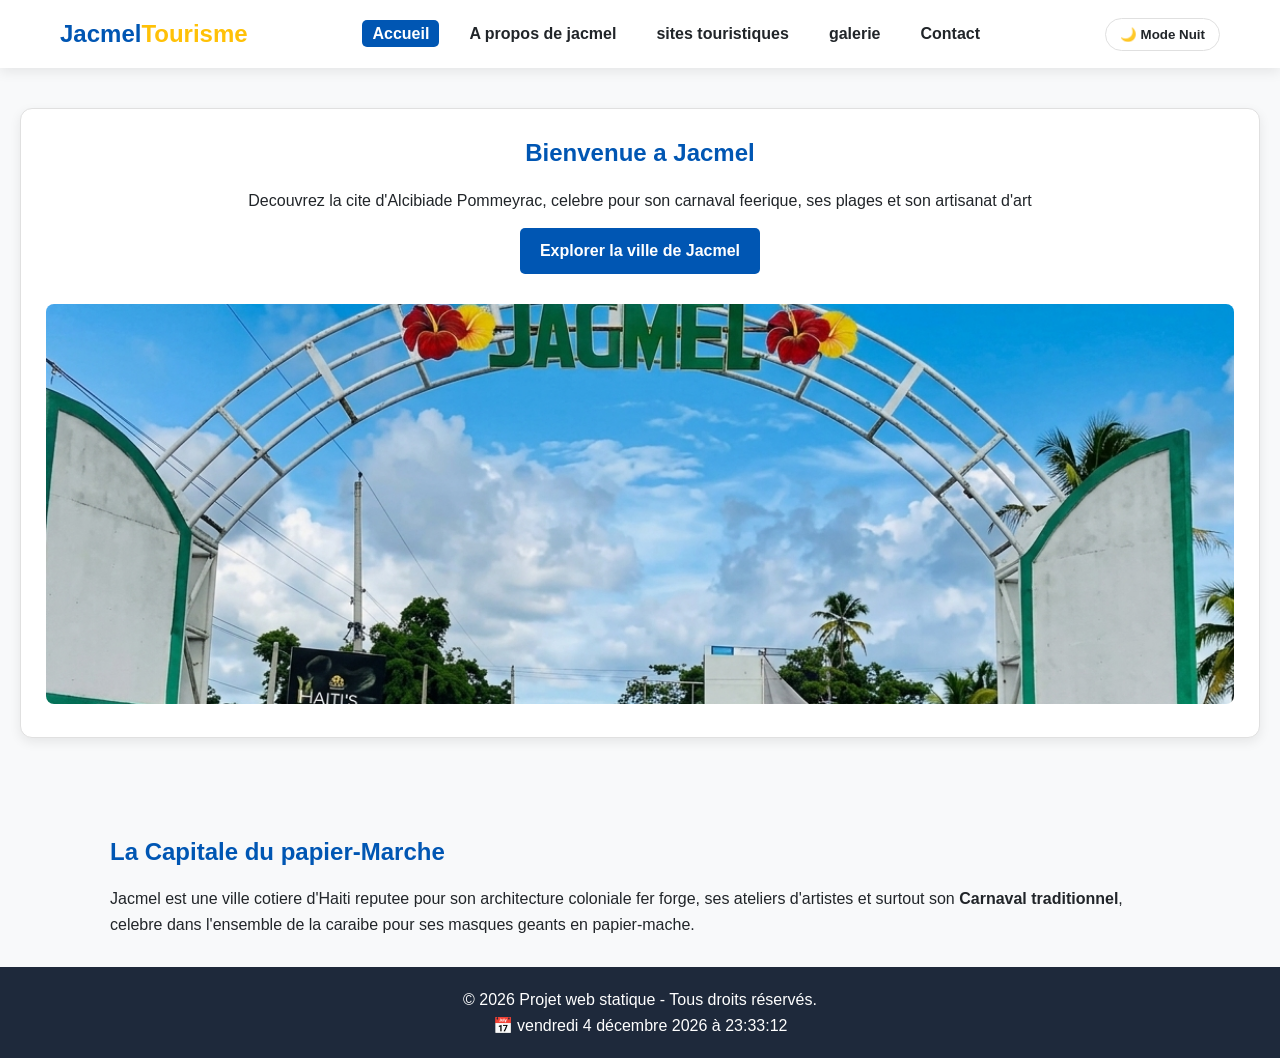
<file: index.html>
<!DOCTYPE html>
<html lang="fr">
<head>
    <meta charset="UTF-8">
    <meta name="viewport" content="width=device-width, initial-scale=1.0">
    <title>Jacmel - Capitale culturelle d'Haïti</title>
    <link rel="stylesheet" href="style.css">
</head>
<body>
    <audio id="bgMusic" loop style="display: none;">
        <source src="music/musique.mp3" type="audio/mpeg">
    </audio>
    <header>
        <nav class="navbar">
            <div class="logo">Jacmel<span>Tourisme</span></div>
                <ul class="nav-links" id="nav-links">
                    <li><a href="index.html" class="active">Accueil</a></li>
                    <li><a href="A propos.html">A propos de jacmel</a></li>
                    <li><a href="sites touristiques.html">sites touristiques</a></li>
                    <li><a href="galerie.html">galerie</a></li>
                    <li><a href="contact.html">Contact</a></li>
                </ul>
                <button id="themeToggle" class="btn-theme">🌙 Mode Nuit</button>
            <div class="hamburger" id="hamburger">&#9776;</div>
        </nav>
    </header>
    <section class="hero">
        <div class="hero-content">
            <div class="card">
            <h1>Bienvenue a Jacmel</h1>
            <p>Decouvrez la cite d'Alcibiade Pommeyrac, celebre pour son carnaval feerique, ses plages et son artisanat d'art </p>
            <a href="sites touristiques.html" class="btn-main">Explorer la ville de Jacmel</a>
            <image src="images/entree.jpg" alt="Bienvenue a Jacmel"></image>
            </div>
        </div>
    </section>
    <section class="container intro-section">
        <h2>La Capitale du papier-Marche</h2>
        <p>
            Jacmel est une ville cotiere d'Haiti reputee pour son architecture coloniale fer forge, ses ateliers d'artistes et surtout son
            <strong>Carnaval traditionnel</strong>,
            celebre dans l'ensemble de la caraibe pour ses masques geants en papier-mache.
        </p>
    </section>
    <button id="backToTop" class="back-to-top">retour en haut</button>
    <footer>
        <p>&copy; 2026 Projet web statique - Tous droits réservés.</p>
        <p id="datetime"></p>
    </footer>
    <script src="script.js"></script>
</body>
</html>
</file>
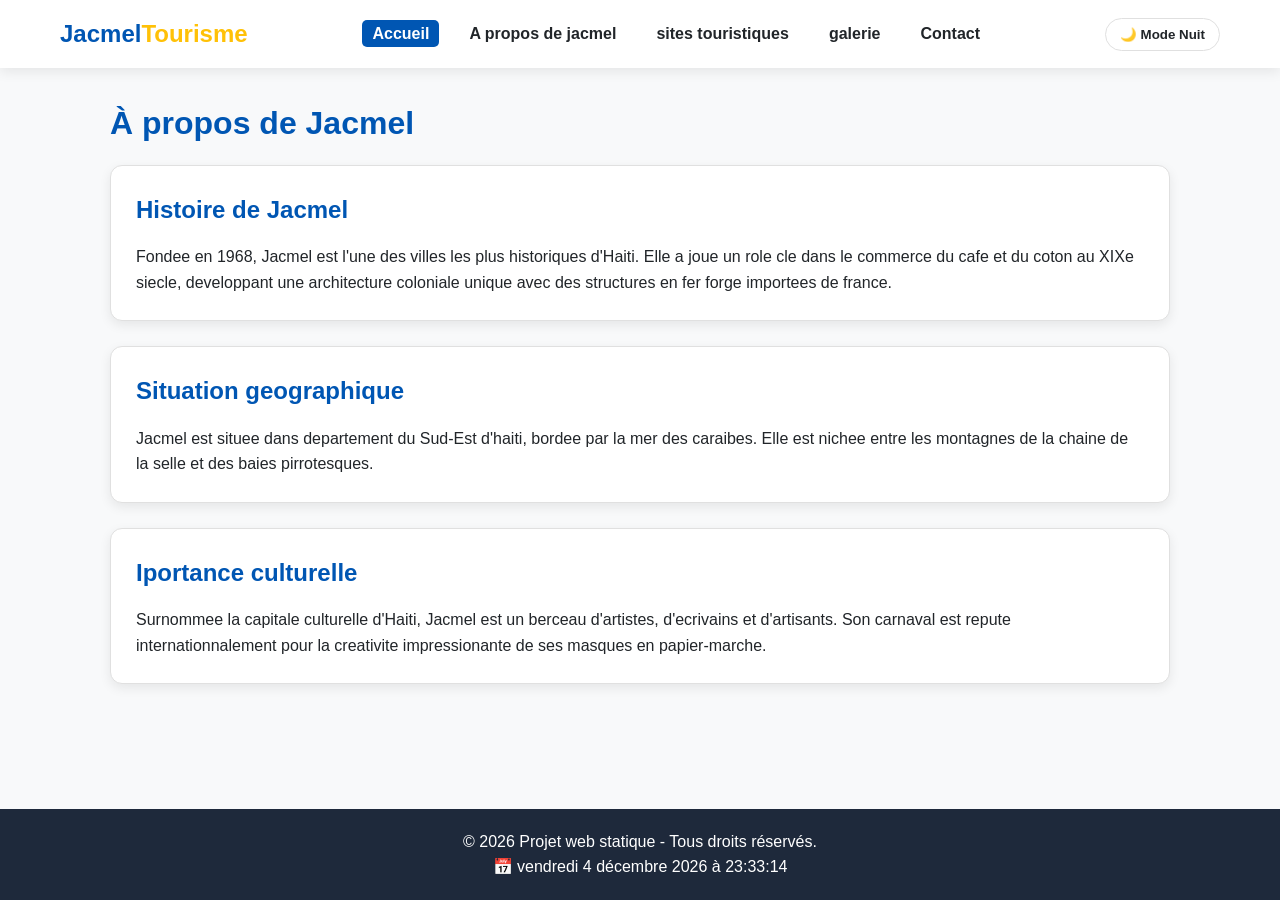
<file: A propos.html>
<!DOCTYPE html>
<html lang="fr">
<head>
    <meta charset="UTF-8">
    <meta name="viewport" content="width=device-width, initial-scale=1.0">
    <title>Jacmel - Capitale culturelle d'Haïti</title>
    <link rel="stylesheet" href="style.css">
</head>
<body>
    <audio id="bgMusic" loop style="display: none;">
        <source src="music/musique.mp3" type="audio/mpeg">
    </audio>
   <header>
        <nav class="navbar">
            <div class="logo">Jacmel<span>Tourisme</span></div>
                <ul class="nav-links" id="nav-links">
                    <li><a href="index.html" class="active">Accueil</a></li>
                    <li><a href="A propos.html">A propos de jacmel</a></li>
                    <li><a href="sites touristiques.html">sites touristiques</a></li>
                    <li><a href="galerie.html">galerie</a></li>
                    <li><a href="contact.html">Contact</a></li>
                </ul>
                <button id="themeToggle" class="btn-theme">🌙 Mode Nuit</button>
            <div class="hamburger" id="hamburger">&#9776;</div>
        </nav>
    </header>
    <main class="container">
        <h1>À propos de Jacmel</h1>
        <section class="card">
            <h2>Histoire de Jacmel</h2>
            <p>
                Fondee en 1968, Jacmel est l'une des villes les plus historiques d'Haiti. Elle a joue un role cle dans le commerce du cafe et du coton au XIXe siecle, developpant une architecture coloniale unique avec des structures en fer forge importees de france.  
            </p>
        </section>
        <section class="card">
            <h2>Situation geographique</h2>
            <p>
                Jacmel est situee dans departement du Sud-Est d'haiti, bordee par la mer des caraibes. Elle est nichee entre les montagnes de la chaine de la selle et des baies pirrotesques.
            </p>
        </section>
        <section class="card">
            <h2>Iportance culturelle</h2>
            <p>
                Surnommee la capitale culturelle d'Haiti, Jacmel est un berceau d'artistes, d'ecrivains et d'artisants. Son carnaval est repute internationnalement pour la creativite impressionante de ses masques en papier-marche.
            </p>
        </section>
    </main>
        <button id="backToTop" class="back-to-top">retour en haut</button>
    <footer>
        <p>&copy; 2026 Projet web statique - Tous droits réservés.</p>
        <p id="datetime"></p>
    </footer>
    <script src="script.js"></script>
</body>
</html>
</file>
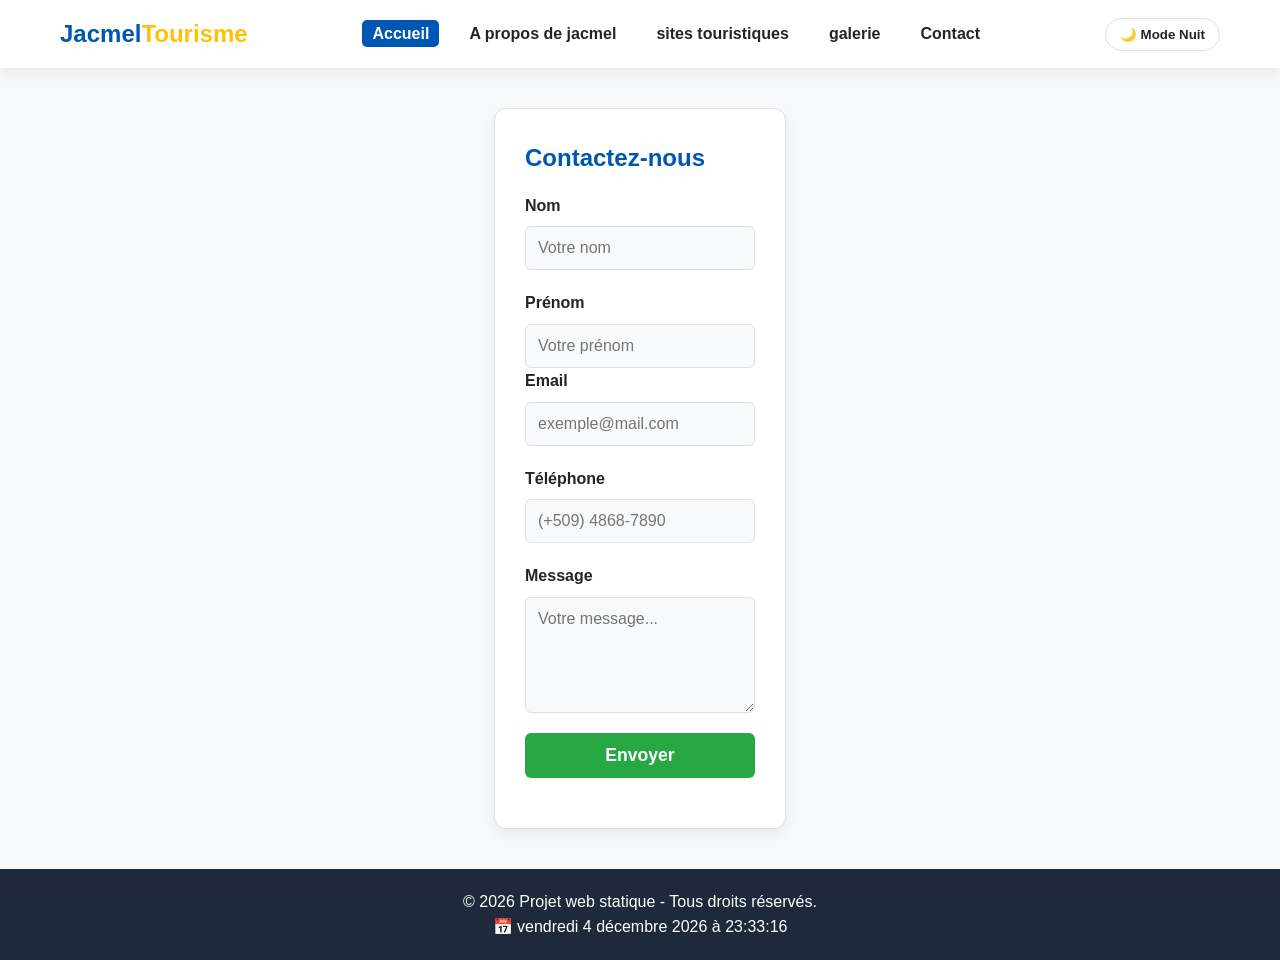
<file: contact.html>
<!DOCTYPE html>
<html lang="fr">
<head>
    <meta charset="UTF-8">
    <meta name="viewport" content="width=device-width, initial-scale=1.0">
    <title>Jacmel - Capitale culturelle d'Haïti</title>
    <link rel="stylesheet" href="style.css">
</head>
<body>
    <audio id="bgMusic" loop style="display: none;">
        <source src="music/musique.mp3" type="audio/mpeg">
    </audio>
    <header>
        <nav class="navbar">
            <div class="logo">Jacmel<span>Tourisme</span></div>
                <ul class="nav-links" id="nav-links">
                    <li><a href="index.html" class="active">Accueil</a></li>
                    <li><a href="A propos.html">A propos de jacmel</a></li>
                    <li><a href="sites touristiques.html">sites touristiques</a></li>
                    <li><a href="galerie.html">galerie</a></li>
                    <li><a href="contact.html">Contact</a></li>
                </ul>
                 <button id="themeToggle" class="btn-theme">🌙 Mode Nuit</button>
            <div class="hamburger" id="hamburger">&#9776;</div>
        </nav>
    </header>
    <section class="contact-section">
        <h1>Contactez-nous</h1>
        <div id="message-confirmation" class="alert-succes" style="display: none;"></div>
        <form id="contactForm" onsubmit="return validerFormulaire(event)">
            <div class="form-group">
                <label for="nom">Nom</label>
                <input type="text" id="nom" name="nom" placeholder="Votre nom" required>
            </div>

            <div class="form-group">
                <label for="prenom">Prénom</label>
                <input type="text" id="prenom" name="prenom" placeholder="Votre prénom" required>


            <div class="form-group">
                <label for="email">Email</label>
                <input type="email" id="email" name="email" placeholder="exemple@mail.com" required>
            </div>

            <div class="form-group">
                <label for tel">Téléphone</label>
                <input type="tel" id="tel" name="tel" placeholder="(+509) 4868-7890" required>
            </div>

            <div class="form-group">
                <label for="message">Message</label>
                <textarea id="message" name="message" rows="5" placeholder="Votre message..." required></textarea>
            </div>

            <button type="submit" class="btn-submit">Envoyer</button>
        </form>
    </section>

    <button id="backToTop" class="back-to-top">retour en haut</button>
    <footer>
        <p>&copy; 2026 Projet web statique - Tous droits réservés.</p>
        <p id="datetime"></p>
    </footer>
    <script src="script.js"></script>
</body>
</html>
</file>
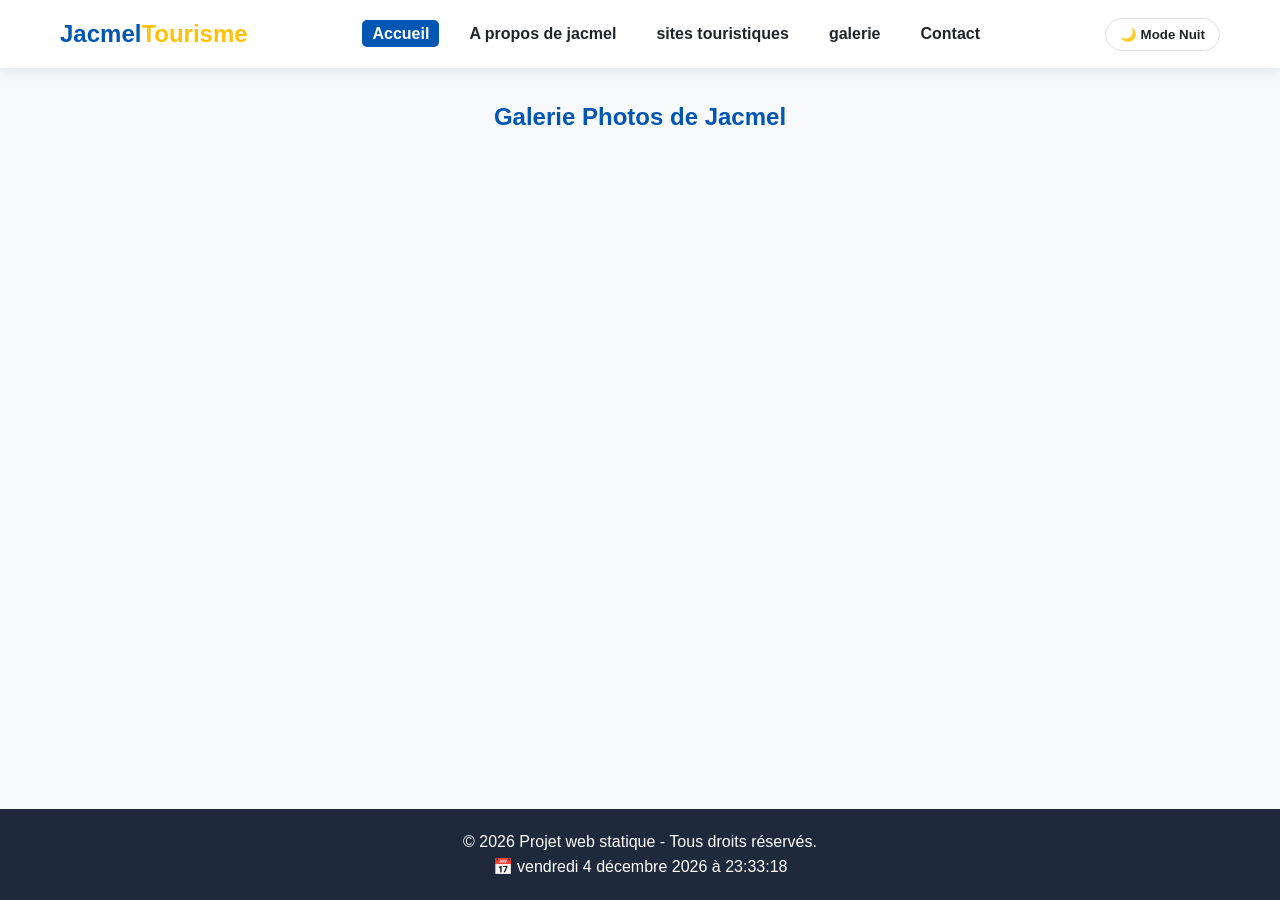
<file: galerie.html>
<!DOCTYPE html>
<html lang="fr">
<head>
    <meta charset="UTF-8">
    <meta name="viewport" content="width=device-width, initial-scale=1.0">
    <title>Jacmel - Capitale culturelle d'Haïti</title>
    <link rel="stylesheet" href="style.css">
</head>
<body>
    <audio id="bgMusic" loop style="display: none;">
        <source src="music/musique.mp3" type="audio/mpeg">
    </audio>
    <header>
        <nav class="navbar">
            <div class="logo">Jacmel<span>Tourisme</span></div>
                <ul class="nav-links" id="nav-links">
                    <li><a href="index.html" class="active">Accueil</a></li>
                    <li><a href="A propos.html">A propos de jacmel</a></li>
                    <li><a href="sites touristiques.html">sites touristiques</a></li>
                    <li><a href="galerie.html">galerie</a></li>
                    <li><a href="contact.html">Contact</a></li>
                </ul>
                <button id="themeToggle" class="btn-theme">🌙 Mode Nuit</button>
            <div class="hamburger" id="hamburger">&#9776;</div>
        </nav> 
    </header>
    <section class="diaporama-container">
        <h1>Galerie Photos de Jacmel</h1>
        <div class="slideshow">
            <div class="slide fade">
                <img src="images/entree.jpg" alt="Entree de la ville  2">
                <div class="caption">Entree de la ville</div>
            </div>
            <div class="slide fade">
                <img src="images/image.jpg" alt="Carnaval de Jacmel 1">
                <div class="caption">Carnaval de Jacmel </div>
            </div>
            <div class="slide fade">
                <img src="images/bassin.jpg" alt="Bassin bleu 2">
                <div class="caption">Bassin bleu</div>
            </div>
            <div class="slide fade">
                <img src="images/raymond.jpg" alt="Raymond les bains">
                <div class="caption">Raymond les bains</div>
            </div>
            <div class="slide fade">
                <img src="images/centre.webp" alt="Centre Historique">
                <div class="caption">Centre Historique</div>
            </div>
            <div class="slide fade">
                <img src="images/cathe.jpg" alt="Cathédrale Saint-Philippe">
                <div class="caption">Cathédrale Saint-Philippe</div>
            </div>
            <div class="slide fade">
                <img src="images/img.jpg" alt="Artisanat Jacmel">
                <div class="caption">Artisanat Jacmel</div>
            </div>
            <div class="slide fade">
                <img src="images/defile.jpg" alt="Defile carnaval">
                <div class="caption">Defile carnaval</div>
            </div>
            <div class="slide fade">
                <img src="images/image2.jpg" alt="Bor de mer">
                <div class="caption">Bor de mer</div>
            </div>
            <div class="slide fade">
                <img src="images/peint.jpg" alt="Peinture Haïtienne">
                <div class="caption">Peinture Haïtienne</div>
            </div>
        </div>
    </section>

    <button id="backToTop" class="back-to-top">⬆</button>
    <footer>
        <p>&copy; 2026 Projet web statique - Tous droits réservés.</p>
        <p id="datetime"></p>
    </footer>
    <script src="script.js"></script>
</body>
</html>
</file>
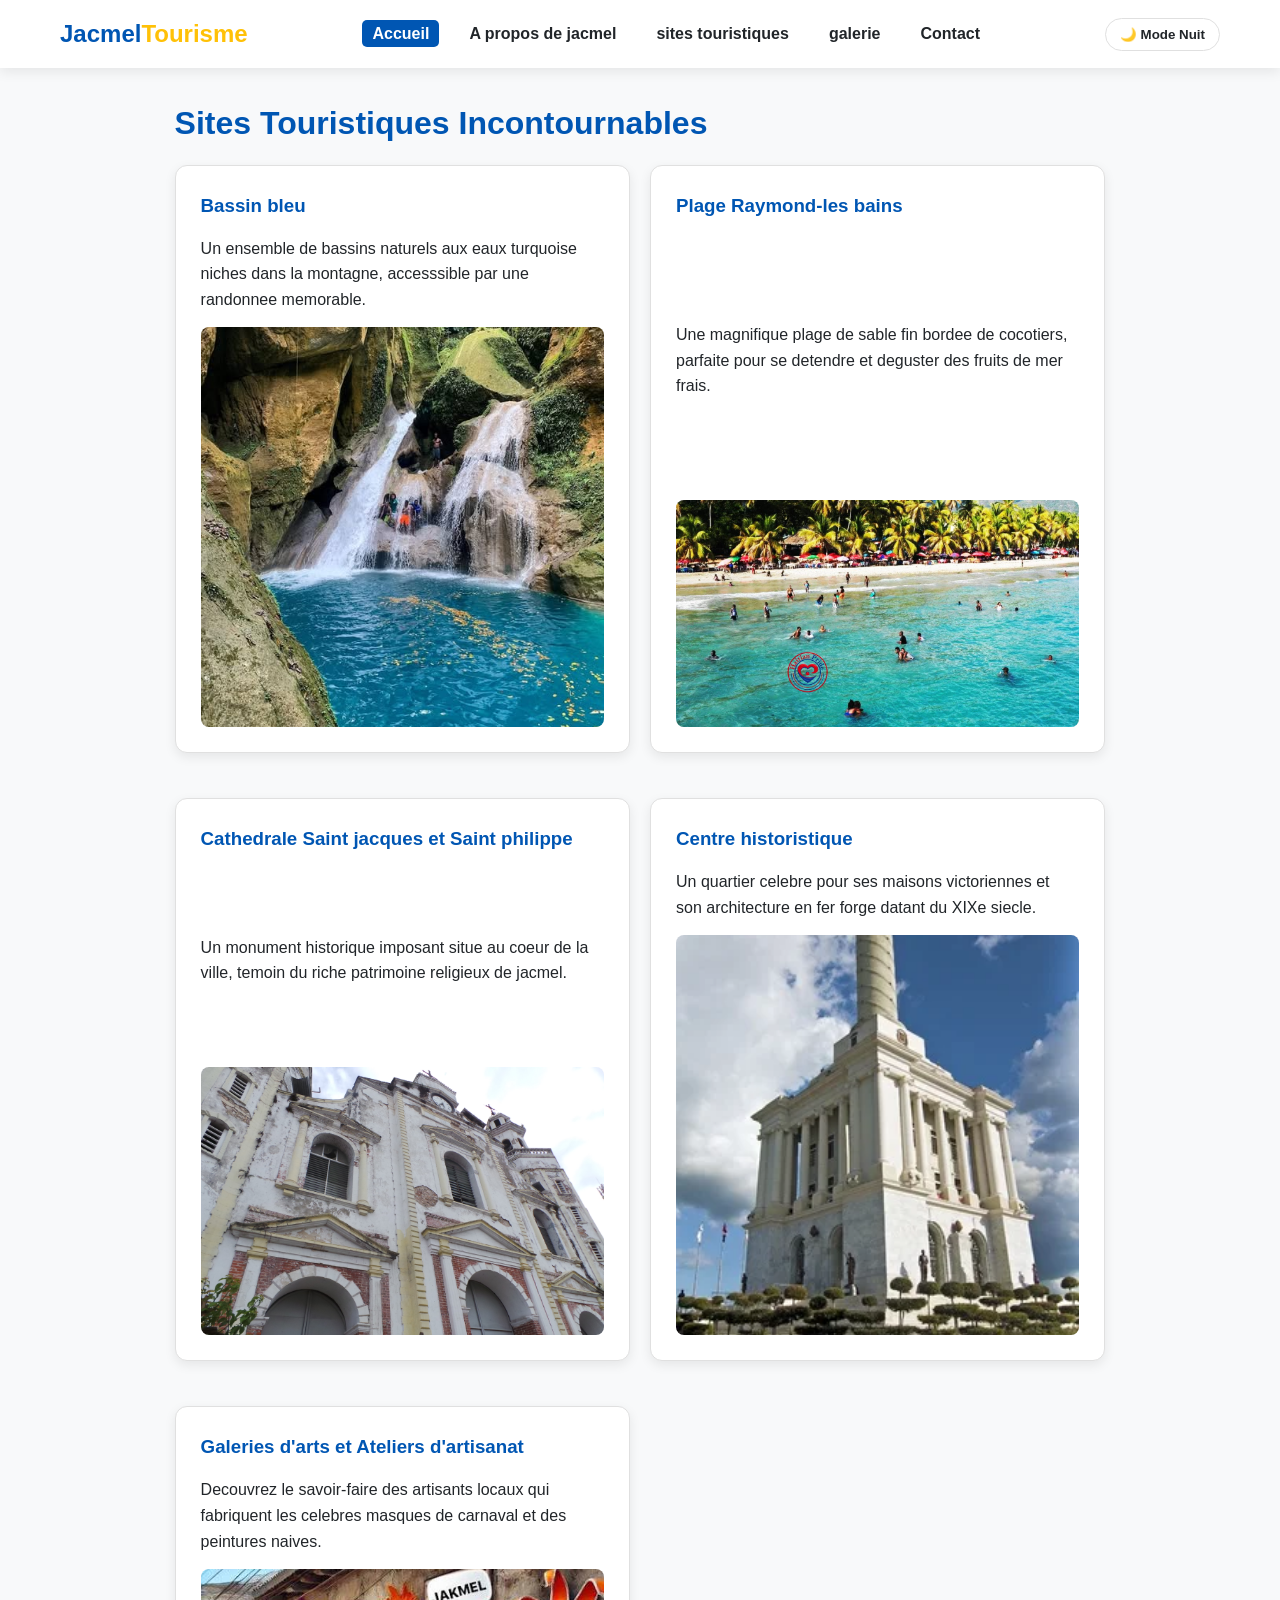
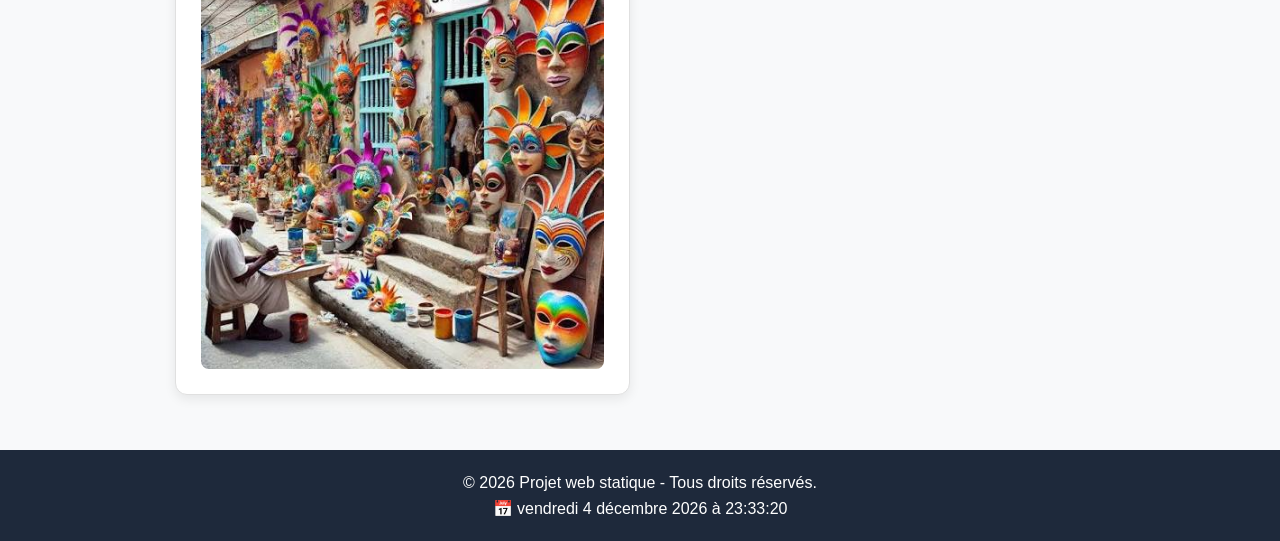
<file: sites touristiques.html>
<!DOCTYPE html>
<html lang="fr">
<head>
    <meta charset="UTF-8">
    <meta name="viewport" content="width=device-width, initial-scale=1.0">
    <title>Jacmel - Capitale culturelle d'Haïti</title>
    <link rel="stylesheet" href="style.css">
</head>
<body>
    <audio id="bgMusic" loop style="display: none;">
        <source src="music/musique.mp3" type="audio/mpeg">
    </audio>
    <header>
        <nav class="navbar">
            <div class="logo">Jacmel<span>Tourisme</span></div>
                <ul class="nav-links" id="nav-links">
                    <li><a href="index.html" class="active">Accueil</a></li>
                    <li><a href="A propos.html">A propos de jacmel</a></li>
                    <li><a href="sites touristiques.html">sites touristiques</a></li>
                    <li><a href="galerie.html">galerie</a></li>
                    <li><a href="contact.html">Contact</a></li>
                </ul>
                <button id="themeToggle" class="btn-theme">🌙 Mode Nuit</button>
            <div class="hamburger" id="hamburger">&#9776;</div>
        </nav>
    </header>
    <main class="container">
            <h1>Sites Touristiques Incontournables</h1>
            <div class="site-grid">
                <div class="card">
                <article class="site-card">
                    <h3>Bassin bleu</h3>
                    <p>Un ensemble de bassins naturels aux eaux turquoise niches dans la montagne, accesssible par une randonnee memorable.</p>
                    <image src="images/bassinbleu.jpg" alt="Bassin bleu"></image>
                </article>
                </div>

                <div class="card">
                <article class="site-card">
                    <h3>Plage Raymond-les bains</h3>
                    <p>Une magnifique plage de sable fin bordee de cocotiers, parfaite pour se detendre et deguster des fruits de mer frais.</p>
                    <image src="images/raymond.jpg" alt="Plage Raymond-les bains"></image>
                </article>
                </div>

                <div class="card">
                <article class="site-card">
                    <h3>Cathedrale Saint jacques et Saint philippe</h3>
                    <p>Un monument historique imposant situe au coeur de la ville, temoin du riche patrimoine religieux de jacmel.</p>
                    <image src="images/cathe.jpg" alt="Cathedrale Saint jacques et Saint philippe"></image>
                </article>
                </div>

                <div class="card">
                <article class="site-card">
                    <h3>Centre historistique</h3>
                    <p>Un quartier celebre pour ses maisons victoriennes et son architecture en fer forge datant du XIXe siecle.</p>
                    <image src="images/centr.webp" alt="Centre historistique"></image>
                </article>
                </div>

                <div class="card">
                <article class="site-card">
                    <h3>Galeries d'arts et Ateliers d'artisanat</h3>
                    <p>Decouvrez le savoir-faire des artisants locaux qui fabriquent les celebres masques de carnaval et des peintures naives.</p>
                    <image src="images/img.jpg" alt="aleries d'arts et Ateliers d'artisanat"></image>
                </article>
                </div>
            </div>
    </main>
    <button id="backToTop" class="back-to-top">retour en haut</button>
    <footer>
        <p>&copy; 2026 Projet web statique - Tous droits réservés.</p>
        <p id="datetime"></p>
    </footer>
    <script src="script.js"></script>
</body>
</html>
</file>
<file: style.css>
/* ==========================================
   1. REGLES GENERALES ET VARIABLES
   ========================================== */
:root {
    --bg-primary: #f8f9fa;
    --bg-card: #ffffff;
    --text-color: #212529;
    --primary-color: #0056b3;
    --accent-color: #ffc107;
    --border-color: #e0e0e0;
    --footer-bg: #1e293b;
    --footer-text: #ffffff;
    --shadow: 0 4px 12px rgba(0, 0, 0, 0.08);
}

/* Dark Mode Variables */
body.dark-theme {
    --bg-primary: #0f172a;
    --bg-card: #1e293b;
    --text-color: #f8fafc;
    --primary-color: #38bdf8;
    --accent-color: #f59e0b;
    --border-color: #334155;
    --footer-bg: #020617;
    --footer-text: #cbd5e1;
    --shadow: 0 4px 12px rgba(0, 0, 0, 0.4);
}

* {
    margin: 0;
    padding: 0;
    box-sizing: border-box;
    font-family: 'Segoe UI', Tahoma, Geneva, Verdana, sans-serif;
    transition: background-color 0.3s ease, color 0.3s ease;
}

body {
    background-color: var(--bg-primary);
    color: var(--text-color);
    line-height: 1.6;
    display: flex;
    flex-direction: column;
    min-height: 100vh;
}

.container {
    max-width: 1100px;
    margin: 30px auto;
    padding: 0 20px;
    flex: 1;
}

h1, h2, h3 {
    margin-bottom: 15px;
    color: var(--primary-color);
}

/* ==========================================
   2. NAVBAR ET HEADER
   ========================================== */
header {
    background-color: var(--bg-card);
    box-shadow: var(--shadow);
    position: sticky;
    top: 0;
    z-index: 1000;
}

.navbar {
    display: flex;
    justify-content: space-between;
    align-items: center;
    max-width: 1200px;
    margin: 0 auto;
    padding: 15px 20px;
}

.logo {
    font-size: 1.5rem;
    font-weight: bold;
    color: var(--primary-color);
}

.logo span {
    color: var(--accent-color);
}

.nav-links {
    display: flex;
    list-style: none;
    gap: 20px;
}

.nav-links a {
    text-decoration: none;
    color: var(--text-color);
    font-weight: 600;
    padding: 5px 10px;
    border-radius: 5px;
}

.nav-links a:hover,
.nav-links a.active {
    background-color: var(--primary-color);
    color: #ffffff;
}

.btn-theme {
    background: transparent;
    border: 1px solid var(--border-color);
    color: var(--text-color);
    padding: 8px 14px;
    border-radius: 20px;
    cursor: pointer;
    font-weight: 600;
}

.hamburger {
    display: none;
    font-size: 1.8rem;
    cursor: pointer;
}

/* ==========================================
   3. HERO & CARDS
   ========================================== */
.hero {
    padding: 40px 20px;
    text-align: center;
}

.card {
    background-color: var(--bg-card);
    border: 1px solid var(--border-color);
    padding: 25px;
    border-radius: 12px;
    box-shadow: var(--shadow);
    margin-bottom: 25px;
}

.hero img,
.site-card img {
    width: 100%;
    max-height: 400px;
    object-fit: cover;
    border-radius: 8px;
    margin-top: 15px;
}

.btn-main {
    display: inline-block;
    background-color: var(--primary-color);
    color: #fff;
    padding: 10px 20px;
    text-decoration: none;
    border-radius: 5px;
    margin: 15px 0;
    font-weight: bold;
}

/* ==========================================
   4. SITES TOURISTIQUES (GRID)
   ========================================== */
.site-grid {
    display: grid;
    grid-template-columns: repeat(auto-fit, minmax(300px, 1fr));
    gap: 20px;
}

.site-card {
    display: flex;
    flex-direction: column;
    justify-content: space-between;
    height: 100%;
}

/* ==========================================
   5. GALERIE & DIAPORAMA
   ========================================== */
.diaporama-container {
    max-width: 900px;
    margin: 30px auto;
    padding: 0 20px;
    text-align: center;
}

.slideshow {
    position: relative;
    max-width: 100%;
    margin: auto;
    overflow: hidden;
    border-radius: 10px;
    box-shadow: var(--shadow);
}

.slide {
    display: none;
}

.slide.active {
    display: block;
}

.slide img {
    width: 100%;
    height: 450px;
    object-fit: cover;
}

.caption {
    background: rgba(0, 0, 0, 0.7);
    color: #fff;
    font-size: 1rem;
    padding: 10px;
    position: absolute;
    bottom: 0;
    width: 100%;
    text-align: center;
}

/* ==========================================
   6. PAGE CONTACT & FORMULAIRE
   ========================================== */
.contact-section {
    max-width: 650px;
    margin: 40px auto;
    padding: 30px;
    background-color: var(--bg-card);
    border-radius: 12px;
    box-shadow: var(--shadow);
    border: 1px solid var(--border-color);
}

.form-group {
    margin-bottom: 20px;
    display: flex;
    flex-direction: column;
}

.form-group label {
    margin-bottom: 8px;
    font-weight: 600;
}

.form-group input,
.form-group textarea {
    padding: 12px;
    border: 1px solid var(--border-color);
    border-radius: 6px;
    background-color: var(--bg-primary);
    color: var(--text-color);
    font-size: 1rem;
}

.btn-submit {
    width: 100%;
    background-color: #28a745;
    color: white;
    padding: 12px;
    border: none;
    border-radius: 6px;
    font-size: 1.1rem;
    font-weight: bold;
    cursor: pointer;
}

.btn-submit:hover {
    background-color: #218838;
}

/* Mòd Nwa pou Bwat Konfimasyon an */
body.dark-theme .confirmation-container div {
    background-color: #143d23 !important;
    color: #a3cfbb !important;
    border-color: #198754 !important;
}

body.dark-theme .confirmation-container h2 {
    color: #a3cfbb !important;
}

/* ==========================================
   7. FOOTER ET BOUTON RETOUR
   ========================================== */
footer {
    background-color: var(--footer-bg);
    color: var(--footer-text);
    text-align: center;
    padding: 20px;
    margin-top: auto;
}

.back-to-top {
    position: fixed;
    bottom: 25px;
    right: 25px;
    background-color: var(--primary-color);
    color: white;
    border: none;
    padding: 12px 16px;
    border-radius: 50%;
    cursor: pointer;
    display: none;
    box-shadow: var(--shadow);
    font-size: 1.2rem;
    z-index: 99;
    .back-to-top {
    position: fixed;
    bottom: 25px;
    right: 25px;
    background-color: var(--primary-color);
    color: #ffffff;
    border: none;
    width: 45px;
    height: 45px;
    border-radius: 50%;
    cursor: pointer;
    display: none; /* L ap parèt lè w scroll */
    align-items: center;
    justify-content: center;
    box-shadow: 0 4px 10px rgba(0, 0, 0, 0.3);
    font-size: 1.4rem;
    z-index: 999;
}

.back-to-top:hover {
    transform: scale(1.1);
    background-color: var(--accent-color);
}

/* ==========================================
   8. RESPONSIVE (MOBIL)
   ========================================== */
@media (max-width: 768px) {
    .hamburger {
        display: block;
    }

    .nav-links {
        display: none;
        flex-direction: column;
        width: 100%;
        position: absolute;
        top: 60px;
        left: 0;
        background-color: var(--bg-card);
        padding: 20px;
        box-shadow: var(--shadow);
    }

    .nav-links.active {
        display: flex;
    }

    .slide img {
        height: 300px;
    }
}
</file>
